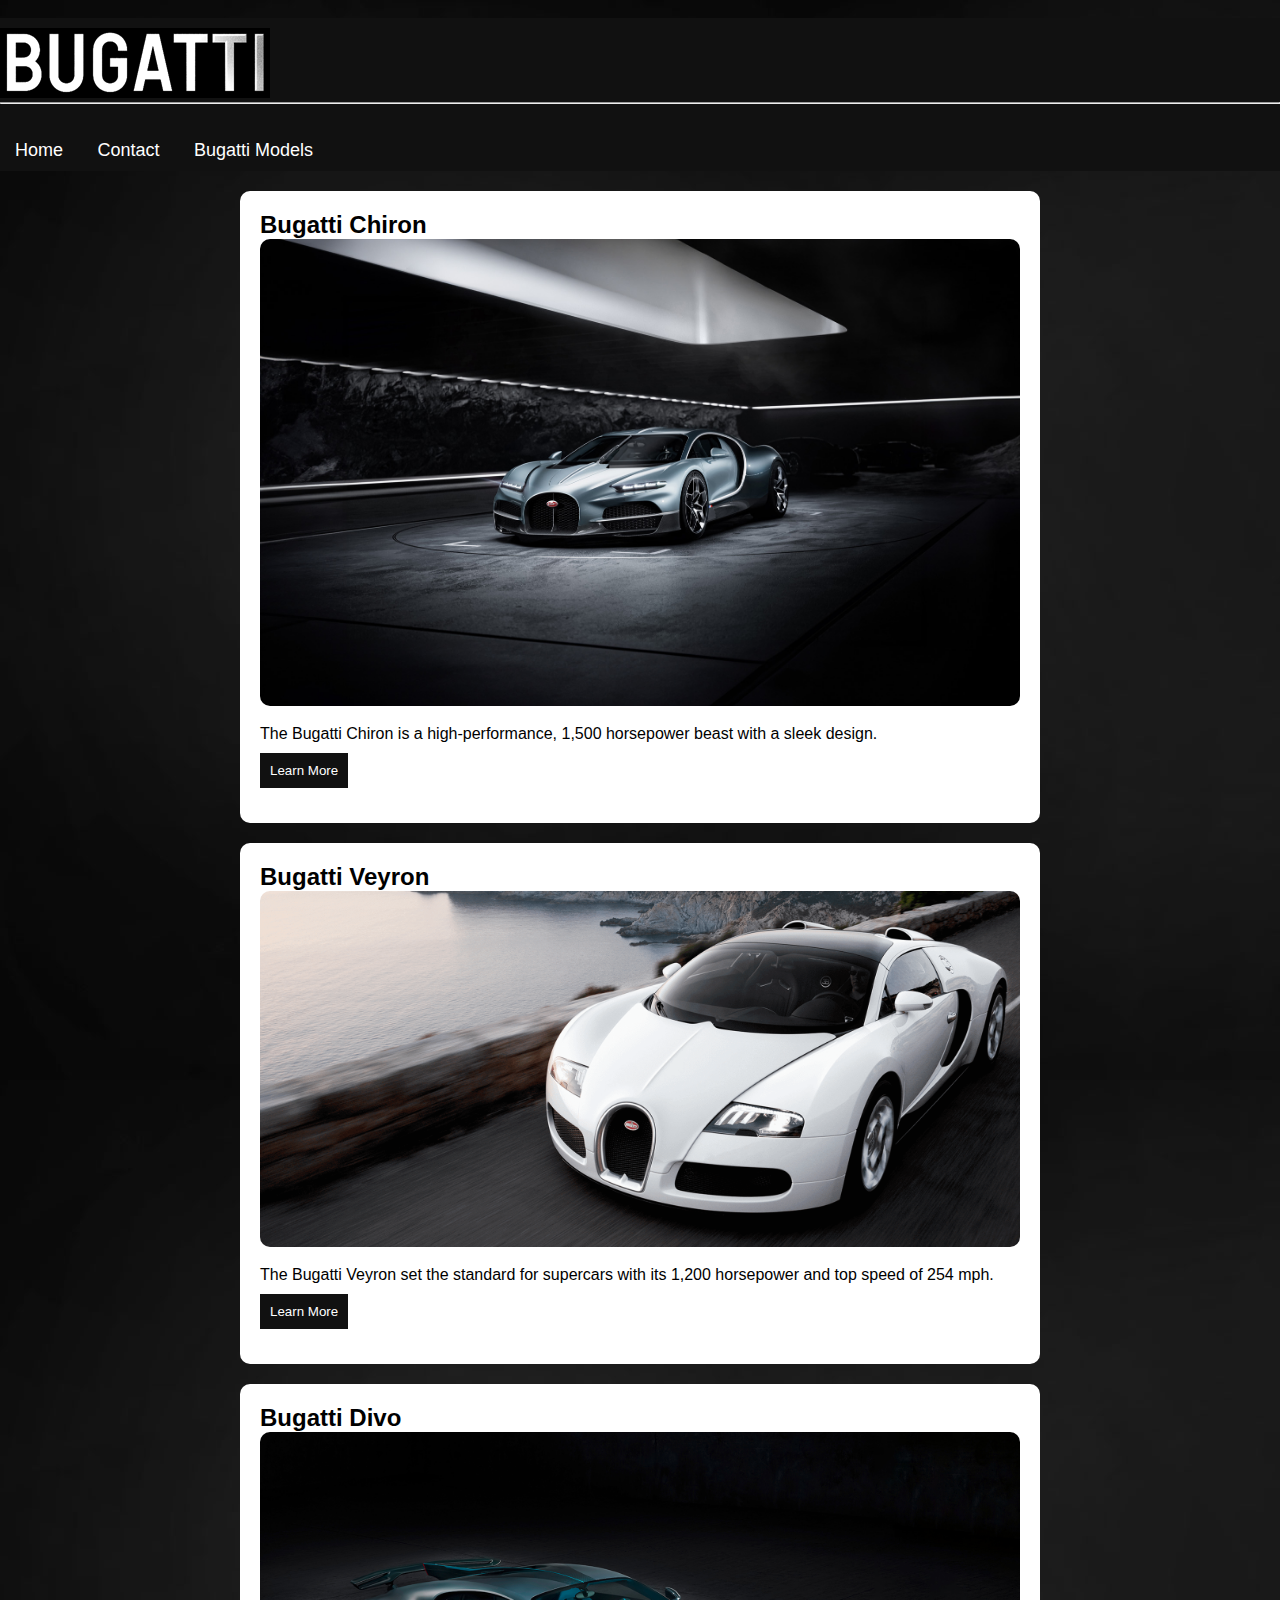
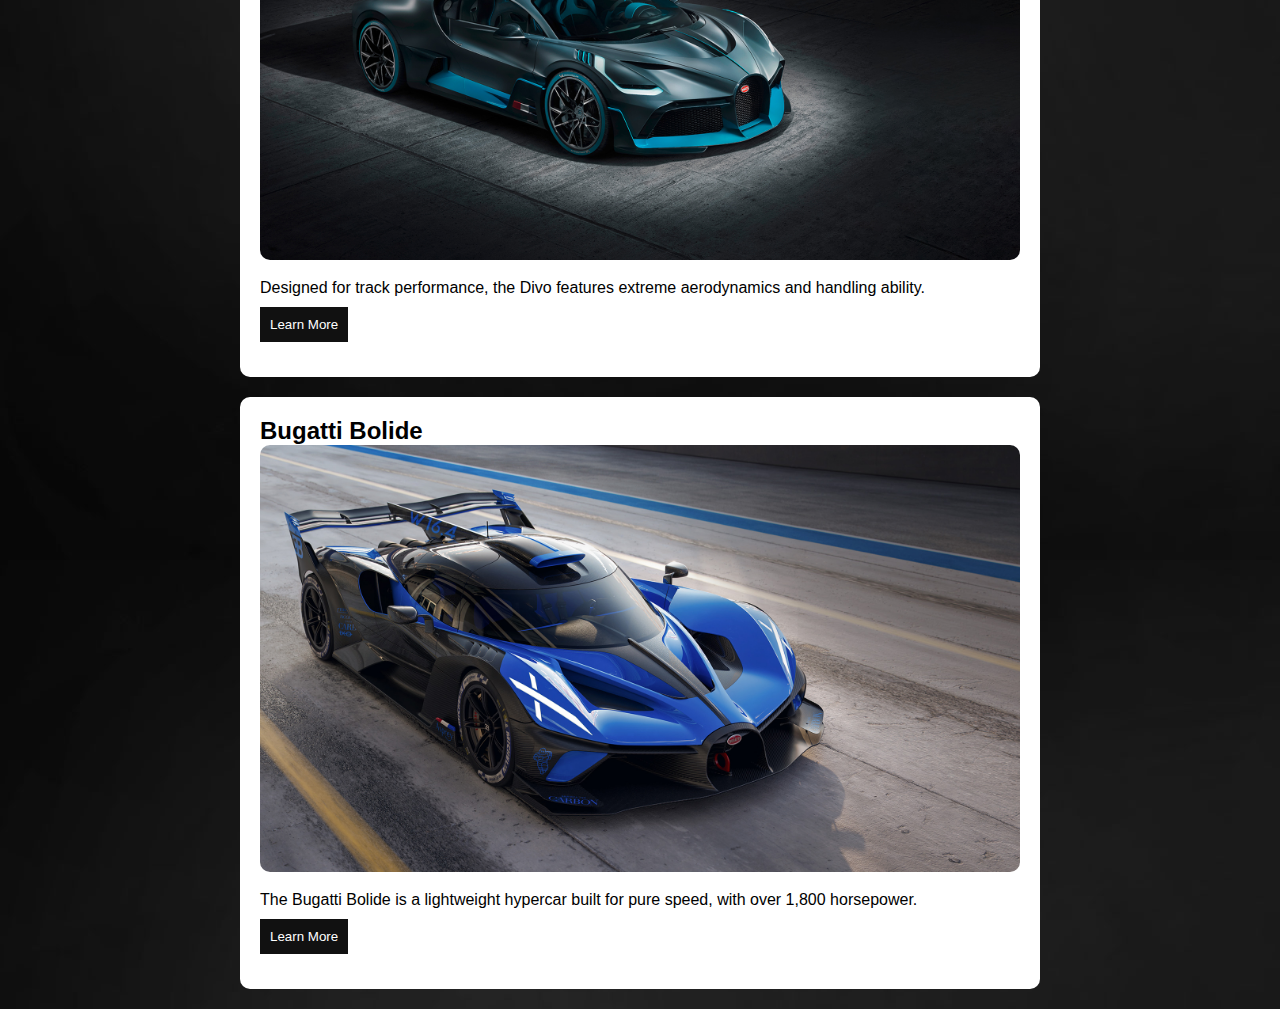
<file: cars/index.html>
<!DOCTYPE html>
<html lang="en">

<head>
  <meta charset="UTF-8">
  <meta name="viewport" content="width=device-width, initial-scale=1.0">
  <title>Bugatti Showroom</title>
  <link rel="stylesheet" href="style.css">
</head>

<body><br>
  <header><img src="./static/preloader-wordmark.gif" alt=" image loading failed  ">

    <hr>
    <br>
    <br>
    <nav>
      <ul>
        <li><a href="index.html">Home</a></li>
        <li><a href="contact.html">Contact</a></li>
        <li class="dropdown">

          <a href="javascript:void(0)" class="dropbtn">Bugatti Models</a>
          <div id="dropdown-content" class="dropdown-content">
            <section>
            </section>
            <!-- Dynamic Dropdown Content -->
          </div>
        </li>
      </ul>
  </header>
  <main>
    <div id="car-sections">
      <!-- Dynamic Car Sections will be generated here -->
    </div>
  </main>

  <script src="script.js"></script>
</body>

</html>
</file>
<file: cars/style.css>
* {
  margin: 0;
  padding: 0;
  box-sizing: border-box;
}

body {
  font-family: Arial, sans-serif;
  background-image: url(./static/background.jpg);
}

header {
  background-color: #111;
  padding: 10px 0;
  text-align: left;
}



nav ul {
  list-style-type: none;
}

nav ul li {
  display: inline-block;
  margin: 0 15px;
}

nav ul li a {
  color: white;
  text-decoration: none;
  font-size: 18px;
}

nav ul li a:hover {
  text-decoration: wavy;
}

.dropdown {
  position: relative;
  display: inline-block;
}

.dropdown-content {
  border-radius: 10px;
  display: none;
  position: absolute;
  background-color: #f9f9f9;
  min-width: 160px;
  box-shadow: 0px 8px 16px 0px rgba(0, 0, 0, 0.2);
  z-index: 1;
}

.dropdown-content a {
  border-radius: 10px;
  color: black;
  padding: 12px 16px;
  text-decoration: none;
  display: block;
}

.dropdown-content a:hover {
  background-color: #1d201d;
  color: white;
}

.dropdown:hover .dropdown-content {
  display: block;
}

.car-section {
  padding: 20px;
  background-color: rgb(255, 255, 255);
  margin: 20px auto;
  max-width: 800px;
  border-radius: 10px;
}

.car-image {
  width: 100%;
  height: auto;
  border-radius: 10px;
}

.car-info {
  margin: 15px 0;
}

.learn-more-btn {
  background-color: #111;
  color: white;
  border: none;
  padding: 10px;
  cursor: pointer;
  margin-top: 10px;
}

.learn-more-btn:hover {
  background-color: #841d1d;
}

.details {
  display: none;
  background-color: white;
  padding: 15px;
  margin-top: 10px;
}

.details h3 {
  margin-bottom: 10px;
}

.details ul {
  list-style-type: none;
  padding-left: 0;
}

.details ul li {
  margin-bottom: 5px;
}
</file>
